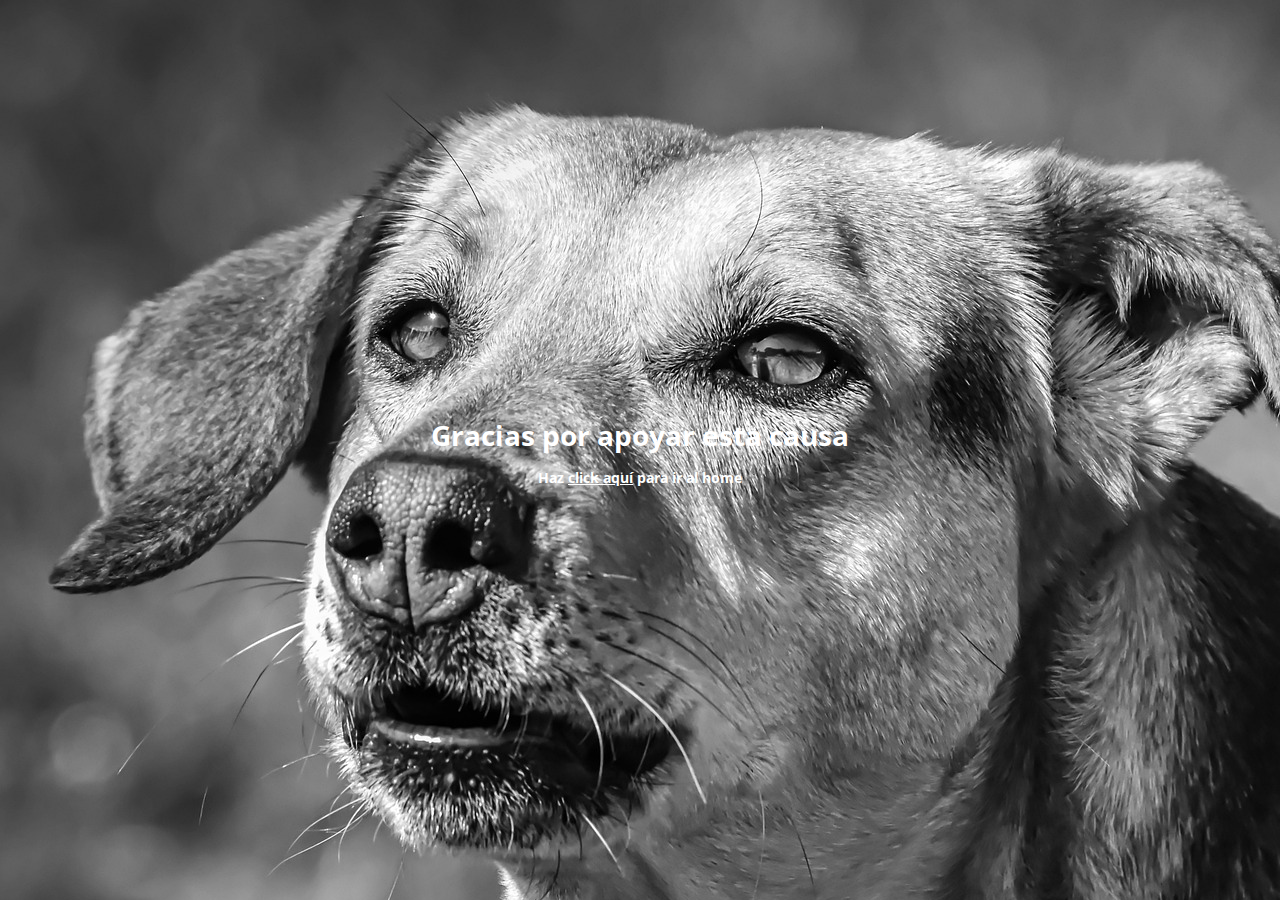
<file: exito.html>
<!DOCTYPE html>
<html lang="es">
<head>
  <meta charset="UTF-8">
  <meta name="viewport" content="width=device-width, initial-scale=1.0">
  <meta http-equiv="X-UA-Compatible" content="ie=edge">
  <link rel="stylesheet" href="css/normalize.css">
  <link rel="stylesheet" href="css/estilos.css">
  <link rel="stylesheet" href="css/animation.css">
  <link rel="stylesheet" href="css/paypal.css">
  <title>Exito</title>
</head>
<body>
  <div class="content_paypal">
    <h1>Gracias por apoyar esta causa</h1>
    <p><strong>Haz <a href="index.html">click aquí</a> para ir al home</strong></p>
  </div>
</body>
</html>
</file>
<file: css/estilos.css>
@import url('https://fonts.googleapis.com/css?family=Open+Sans:400,700&display=swap');

/* ----------------Variables */
:root
{
  --green-color:#1A535C;
  --white-color:white;
  --yellow-color:#FFE66C;
  --black-color:#313337;
  --body-color:#6ECCC4;
  /* Espaciado */
  --space: 10px;
  /* Tipografia */
  --normal: 14px;
  /* Box shadow */
  --box: 0px 0px 3px 0px #b0adad;
}

/* ----------------Variables */
html, body
{
    padding: 0px;
    margin: 0px;
    font-size: var(--normal);
    font-family: 'Open Sans', sans-serif;
}

nav
{
  display: flex;
  background-color: var(--green-color);
  padding: var(--space);
  color: var(--white-color);
  justify-content: space-between;
  align-items: center;
}

label
{
  font-size: var(--normal);
  padding-bottom: var(--space);
}

nav ul
{
  display: flex;
}

nav li
{
  padding-left: 20px;
  list-style: none;
}

nav li a
{
    color: var(--black-color);
    text-decoration: none;
}

nav li a:hover
{
  color: var(--white-color);
}

/* ------------------Main section */

.main_section
{
  padding: 10%;
  text-align: center;
  color: #484849;
}

.products
{
  background-image: url("../images/curve.png");
  height: 200px;
  background-size: cover;
  background-position: center top;
  padding: 10%;
  display: flex;
}

.product
{
  padding: var(--space);
  margin-top: -180px;
}

.product .content
{
  background-color: var(--white-color);
  padding: 15px;
  box-shadow: var(--box);
}

.img_content
{
  text-align: center;
}

.main_button
{
  background-color: var(--yellow-color);
  width: 100%;
  padding: var(--space);
  font-size: 15px;
  color: var(--white-color);
  border: 0;
  cursor: pointer;
  border-radius: 2px;
}

.main_button:hover
{
  background-color: #e8c623;
}

/* --Termina Main section */

/* ------------Info section */
.service_info
{
  padding: 5%;
  text-align: center;
  background-color: var(--green-color);
  color: var(--white-color);
  align-items: center;
}

h2
{
  text-align: center;
}

.reviews
{
  padding: 10%;
  display: flex;
}

.review_section
{
  padding: var(--space);
  text-align: left;
  margin-top: -50px;
}

.review_section .content_review
{
  box-shadow: var(--box);
  padding: 15px;
  background-color: var(--body-color);
}

.img_review
{
  text-align: center;
}

/* ------------Termina Info section */

/* --------------------------------Footer */

footer
{
  display: flex;
  background-color: var(--body-color);
  padding: var(--space);
  color: var(--black-color);
  justify-content: space-between;
  align-items: center;
}

.contact a
{
  color: var(--black-color);
}

/* --------------------------------Footer */


/* ---------------------------------------Venta */
.modulo_donacion
{
  background-color: var(--white-color);
  box-shadow: var(--box);
  padding: var(--space);
  text-align: center;
  margin: auto;
}

.data
{
  margin-top: var(--space);
  width: 100%;
  height: 35px;
  border-radius: 2px;
  border: 1px solid var(--black-color);
  box-sizing: border-box;
}

.modulo_donacion .main_button
{
  margin-top: 10px;
}



/* ---------------------------------------Venta */
</file>
<file: css/animation.css>
.fadeIn
{
  animation-duration: 4s;
  animation-fill-mode: both;
  animation-name: fadeIn;
}

@keyframes fadeIn
{
  from
  {
    opacity: 0;
  }
  {
    opacity: 1;
  }
}

.fadeInDown
{
  animation-duration: 1s;
  animation-fill-mode: both;
  animation-name: fadeInDown;
}

@keyframes fadeInDown
{
  from
  {
    opacity: 0;
    -webkit-transform: translate3d(0, -100%, 0);
    transform: translate3d(0, -100%, 0)
  }
  to
  {
    opacity: 1;
    -webkit-transform: translate3d(0, 0, 0);
    transform: translate3d(0, 0, 0);
  }
}

.fadeInUp
{
  animation-duration: 1s;
  animation-fill-mode: both;
  animation-name: fadeInDown;
}

@keyframes fadeInDown
{
  from
  {
    opacity: 0;
    -webkit-transform: translate3d(0, 100%, 0);
    transform: translate3d(0, 100%, 0)
  }
  to
  {
    opacity: 1;
    -webkit-transform: translate3d(0, 0, 0);
    transform: translate3d(0, 0, 0);
  }
}
</file>
<file: css/paypal.css>
body
{
  background-image: url("../images/dog3.jpg");
  color: var(--white-color);
  text-align: center;
  display: flex;
  justify-content: center;
  align-items: center;
  height: 100vh;

}

.content_paypal a
{
  color: var(--white-color);
}
</file>
